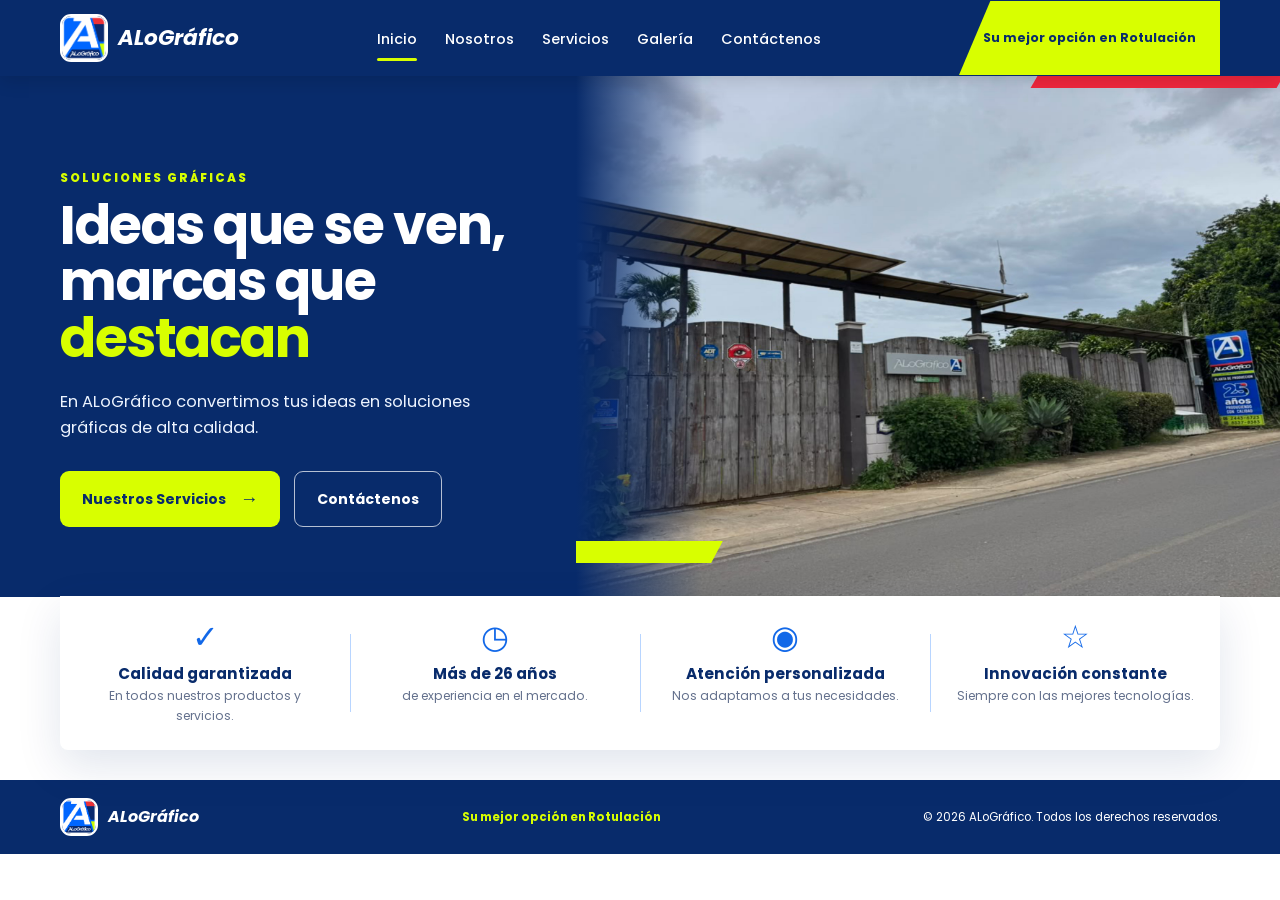
<file: index.html>
<!DOCTYPE html>
<html lang="es">
<head>
  <meta charset="UTF-8">
  <meta name="viewport" content="width=device-width, initial-scale=1.0">

  <meta name="description" content="ALoGráfico - Rotulación, diseño gráfico e impresión digital.">

  <title>ALoGráfico | Inicio</title>

  <link rel="preconnect" href="https://fonts.googleapis.com">
  <link rel="preconnect" href="https://fonts.gstatic.com" crossorigin>

  <link href="https://fonts.googleapis.com/css2?family=Poppins:wght@300;400;500;600;700;800&display=swap" rel="stylesheet">

  <link rel="stylesheet" href="style.css">
</head>

<body>

<header class="site-header">

  <div class="header-inner container">

    <a class="brand" href="index.html">
      <img src="img/logo alografico.png" alt="Logo ALoGráfico">
      <span>ALoGráfico</span>
    </a>

    <button class="menu-toggle" type="button" aria-label="Abrir menú" aria-expanded="false">
      <span></span>
      <span></span>
      <span></span>
    </button>

    <nav class="main-nav">

      <a href="index.html" data-page="inicio">
        Inicio
      </a>

      <a href="nosotros.html" data-page="nosotros">
        Nosotros
      </a>

      <a href="servicios.html" data-page="servicios">
        Servicios
      </a>

      <a href="galeria.html" data-page="galeria">
        Galería
      </a>

      <a href="contactenos.html" data-page="contactenos">
        Contáctenos
      </a>

    </nav>

    <div class="header-tagline">
      Su mejor opción en Rotulación
    </div>

  </div>

</header>


<main>

  <!-- HERO / INICIO -->

  <section class="hero hero-home reveal">

    <div class="hero-copy">

      <span class="eyebrow">
        SOLUCIONES GRÁFICAS
      </span>

      <h1>
        Ideas que se ven,
        <br>
        marcas que <em>destacan</em>
      </h1>

      <p>
        En ALoGráfico convertimos tus ideas en soluciones gráficas de alta calidad.
      </p>

      <div class="hero-actions">

        <a class="btn btn-lime" href="servicios.html">
          Nuestros Servicios
          <span>→</span>
        </a>

        <a class="btn btn-outline" href="contactenos.html">
          Contáctenos
        </a>

      </div>

    </div>


    <div class="hero-visual">

      <div class="hero-frame">

        <img
          src="img/imagen inicio.jpg"
          alt="Trabajo de rotulación ALoGráfico"
        >

      </div>

      <span class="shape shape-lime"></span>
      <span class="shape shape-red"></span>

    </div>

  </section>


  <!-- CARACTERÍSTICAS -->

  <section class="trust-strip reveal">

    <article>

      <div class="feature-icon">
        ✓
      </div>

      <h3>
        Calidad garantizada
      </h3>

      <p>
        En todos nuestros productos y servicios.
      </p>

    </article>


    <article>

      <div class="feature-icon">
        ◷
      </div>

      <h3>
        Más de 26 años
      </h3>

      <p>
        de experiencia en el mercado.
      </p>

    </article>


    <article>

      <div class="feature-icon">
        ◉
      </div>

      <h3>
        Atención personalizada
      </h3>

      <p>
        Nos adaptamos a tus necesidades.
      </p>

    </article>


    <article>

      <div class="feature-icon">
        ☆
      </div>

      <h3>
        Innovación constante
      </h3>

      <p>
        Siempre con las mejores tecnologías.
      </p>

    </article>

  </section>

</main>


<footer class="site-footer">

  <div class="container footer-inner">

    <a class="brand brand-footer" href="index.html">

      <img src="img/logo alografico.png" alt="Logo ALoGráfico">

      <span>
        ALoGráfico
      </span>

    </a>

    <p>
      Su mejor opción en Rotulación
    </p>

    <span>
      © <span id="year"></span>
      ALoGráfico. Todos los derechos reservados.
    </span>

  </div>

</footer>


<script src="script.js"></script>

</body>
</html>
</file>
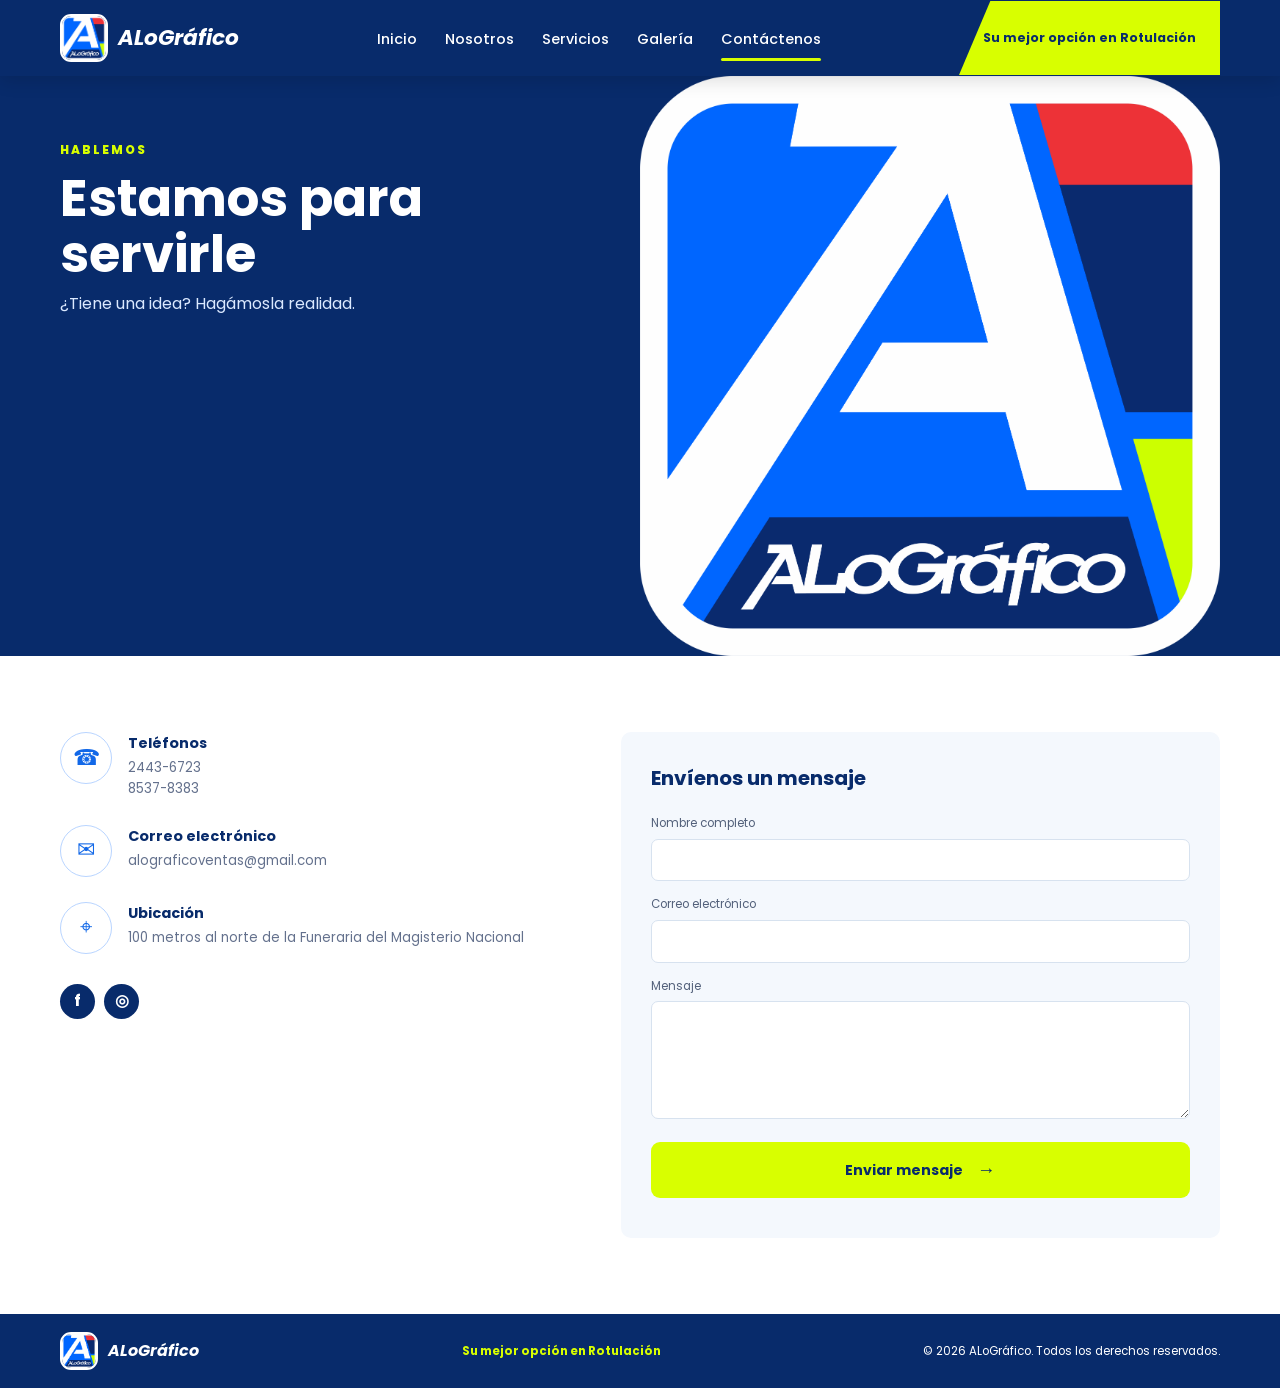
<file: contactenos.html>
<!DOCTYPE html>
<html lang="es">

<head>

  <meta charset="UTF-8">

  <meta
    name="viewport"
    content="width=device-width, initial-scale=1.0"
  >

  <meta
    name="description"
    content="ALoGráfico - Rotulación, diseño gráfico e impresión digital."
  >

  <title>ALoGráfico | Contáctenos</title>

  <link rel="preconnect" href="https://fonts.googleapis.com">

  <link
    rel="preconnect"
    href="https://fonts.gstatic.com"
    crossorigin
  >

  <link
    href="https://fonts.googleapis.com/css2?family=Poppins:wght@300;400;500;600;700;800&display=swap"
    rel="stylesheet"
  >

  <link rel="stylesheet" href="style.css">

</head>


<body>


<header class="site-header">

  <div class="header-inner container">


    <a class="brand" href="index.html">

      <img
        src="img/logo alografico.png"
        alt="Logo ALoGráfico"
      >

      <span>
        ALoGráfico
      </span>

    </a>


    <button
      class="menu-toggle"
      type="button"
      aria-label="Abrir menú"
      aria-expanded="false"
    >

      <span></span>
      <span></span>
      <span></span>

    </button>


    <nav class="main-nav">

      <a href="index.html" data-page="inicio">
        Inicio
      </a>

      <a href="nosotros.html" data-page="nosotros">
        Nosotros
      </a>

      <a href="servicios.html" data-page="servicios">
        Servicios
      </a>

      <a href="galeria.html" data-page="galeria">
        Galería
      </a>

      <a href="contactenos.html" data-page="contactenos">
        Contáctenos
      </a>

    </nav>


    <div class="header-tagline">
      Su mejor opción en Rotulación
    </div>


  </div>

</header>



<main>


  <!-- ENCABEZADO -->

  <section class="contact-hero reveal">

    <div class="container contact-hero-inner">

      <div>

        <span class="eyebrow">
          HABLEMOS
        </span>

        <h1>
          Estamos para servirle
        </h1>

        <p>
          ¿Tiene una idea? Hagámosla realidad.
        </p>

      </div>


      <img
        src="img/logo alografico.png"
        alt="Información de contacto ALoGráfico"
      >

    </div>

  </section>



  <!-- CONTACTO -->

  <section class="contact-section container section reveal">


    <div class="contact-info">


      <div class="contact-item">

        <div class="contact-icon">
          ☎
        </div>

        <div>

          <h3>
            Teléfonos
          </h3>

          <a href="tel:+50624436723">
            2443-6723
          </a>

          <a
            href="https://wa.me/50685378383"
            target="_blank"
            rel="noopener"
          >
            8537-8383
          </a>

        </div>

      </div>



      <div class="contact-item">

        <div class="contact-icon">
          ✉
        </div>

        <div>

          <h3>
            Correo electrónico
          </h3>

          <a href="mailto:alograficoventas@gmail.com">
            alograficoventas@gmail.com
          </a>

        </div>

      </div>



      <div class="contact-item">

        <div class="contact-icon">
          ⌖
        </div>

        <div>

          <h3>
            Ubicación
          </h3>

          <p>
            100 metros al norte de la Funeraria del Magisterio Nacional
          </p>

        </div>

      </div>



      <div class="socials">

        <a href="#" aria-label="Facebook">
          f
        </a>

        <a href="#" aria-label="Whatsapp">
          ◎
        </a>

      </div>


    </div>



    <!-- FORMULARIO -->

    <form
      class="contact-form"
      id="contactForm"
    >

      <h2>
        Envíenos un mensaje
      </h2>


      <label>

        Nombre completo

        <input
          type="text"
          name="nombre"
          required
        >

      </label>


      <label>

        Correo electrónico

        <input
          type="email"
          name="correo"
          required
        >

      </label>


      <label>

        Mensaje

        <textarea
          name="mensaje"
          rows="5"
          required
        ></textarea>

      </label>


      <button
        class="btn btn-lime"
        type="submit"
      >

        Enviar mensaje

        <span>
          →
        </span>

      </button>


      <p
        class="form-message"
        id="formMessage"
      ></p>

    </form>


  </section>

</main>



<footer class="site-footer">

  <div class="container footer-inner">

    <a
      class="brand brand-footer"
      href="index.html"
    >

      <img
        src="img/logo alografico.png"
        alt="Logo ALoGráfico"
      >

      <span>
        ALoGráfico
      </span>

    </a>

    <p>
      Su mejor opción en Rotulación
    </p>

    <span>
      © <span id="year"></span>
      ALoGráfico. Todos los derechos reservados.
    </span>

  </div>

</footer>



<script src="script.js"></script>

</body>
</html>
</file>
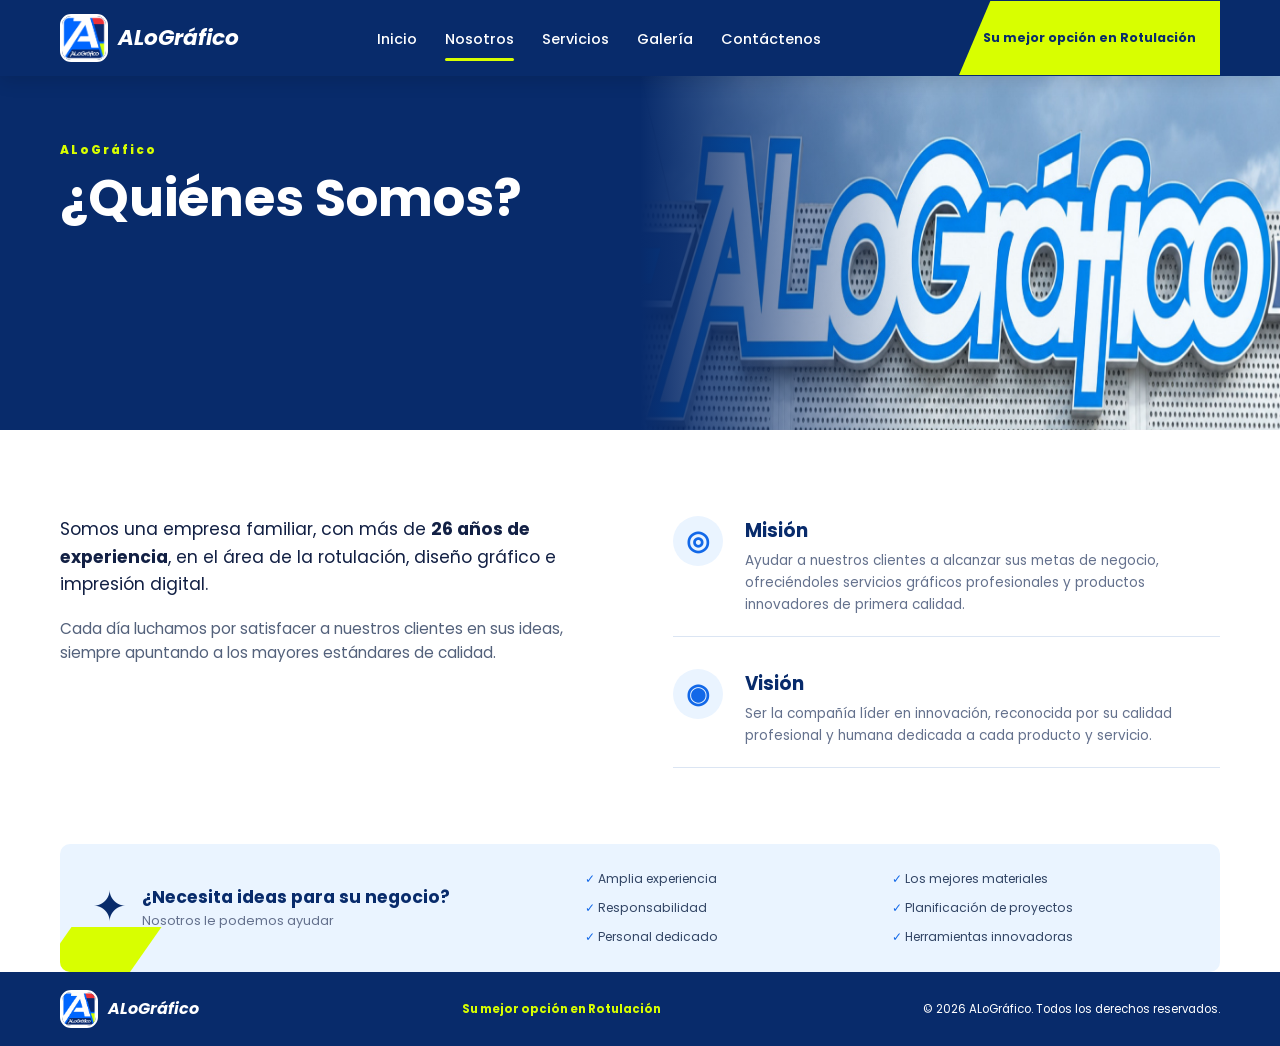
<file: nosotros.html>
<!DOCTYPE html>
<html lang="es">

<head>

  <meta charset="UTF-8">
  <meta name="viewport" content="width=device-width, initial-scale=1.0">

  <meta
    name="description"
    content="ALoGráfico - Rotulación, diseño gráfico e impresión digital."
  >

  <title>ALoGráfico | Nosotros</title>

  <link rel="preconnect" href="https://fonts.googleapis.com">

  <link
    rel="preconnect"
    href="https://fonts.gstatic.com"
    crossorigin
  >

  <link
    href="https://fonts.googleapis.com/css2?family=Poppins:wght@300;400;500;600;700;800&display=swap"
    rel="stylesheet"
  >

  <link rel="stylesheet" href="style.css">

</head>


<body>


<header class="site-header">

  <div class="header-inner container">

    <a class="brand" href="index.html">

      <img
        src="img/logo alografico.png"
        alt="Logo ALoGráfico"
      >

      <span>
        ALoGráfico
      </span>

    </a>


    <button
      class="menu-toggle"
      type="button"
      aria-label="Abrir menú"
      aria-expanded="false"
    >

      <span></span>
      <span></span>
      <span></span>

    </button>


    <nav class="main-nav">

      <a href="index.html" data-page="inicio">
        Inicio
      </a>

      <a href="nosotros.html" data-page="nosotros">
        Nosotros
      </a>

      <a href="servicios.html" data-page="servicios">
        Servicios
      </a>

      <a href="galeria.html" data-page="galeria">
        Galería
      </a>

      <a href="contactenos.html" data-page="contactenos">
        Contáctenos
      </a>

    </nav>


    <div class="header-tagline">
      Su mejor opción en Rotulación
    </div>

  </div>

</header>



<main>


  <!-- ENCABEZADO -->

  <section class="page-banner reveal">

    <div>

      <span class="eyebrow">
        ALoGráfico
      </span>

      <h1>
        ¿Quiénes Somos?
      </h1>

    </div>


    <div class="banner-image">

      <img
        src="img/nosotros imagen.jpg"
        alt="Identidad visual de ALoGráfico"
      >

    </div>

  </section>



  <!-- INFORMACIÓN -->

  <section class="about-grid container section reveal">


    <div class="about-text">

      <p class="lead">

        Somos una empresa familiar, con más de
        <strong>26 años de experiencia</strong>,
        en el área de la rotulación, diseño gráfico
        e impresión digital.

      </p>


      <p>

        Cada día luchamos por satisfacer a nuestros
        clientes en sus ideas, siempre apuntando
        a los mayores estándares de calidad.

      </p>

    </div>



    <div class="mission-vision">


      <article class="info-card">

        <div class="info-icon">
          ◎
        </div>

        <div>

          <h2>
            Misión
          </h2>

          <p>

            Ayudar a nuestros clientes a alcanzar
            sus metas de negocio, ofreciéndoles
            servicios gráficos profesionales y
            productos innovadores de primera calidad.

          </p>

        </div>

      </article>



      <article class="info-card">

        <div class="info-icon">
          ◉
        </div>

        <div>

          <h2>
            Visión
          </h2>

          <p>

            Ser la compañía líder en innovación,
            reconocida por su calidad profesional
            y humana dedicada a cada producto
            y servicio.

          </p>

        </div>

      </article>


    </div>

  </section>



  <!-- CARACTERÍSTICAS -->

  <section class="ideas-box container reveal">


    <div class="ideas-title">

      <div class="bulb">
        ✦
      </div>

      <div>

        <h2>
          ¿Necesita ideas para su negocio?
        </h2>

        <p>
          Nosotros le podemos ayudar
        </p>

      </div>

    </div>


    <div class="check-list">

      <span>
        ✓ Amplia experiencia
      </span>

      <span>
        ✓ Los mejores materiales
      </span>

      <span>
        ✓ Responsabilidad
      </span>

      <span>
        ✓ Planificación de proyectos
      </span>

      <span>
        ✓ Personal dedicado
      </span>

      <span>
        ✓ Herramientas innovadoras
      </span>

    </div>


  </section>

</main>



<footer class="site-footer">

  <div class="container footer-inner">

    <a class="brand brand-footer" href="index.html">

      <img
        src="img/logo alografico.png"
        alt="Logo ALoGráfico"
      >

      <span>
        ALoGráfico
      </span>

    </a>

    <p>
      Su mejor opción en Rotulación
    </p>

    <span>
      © <span id="year"></span>
      ALoGráfico. Todos los derechos reservados.
    </span>

  </div>

</footer>


<script src="script.js"></script>

</body>
</html>
</file>
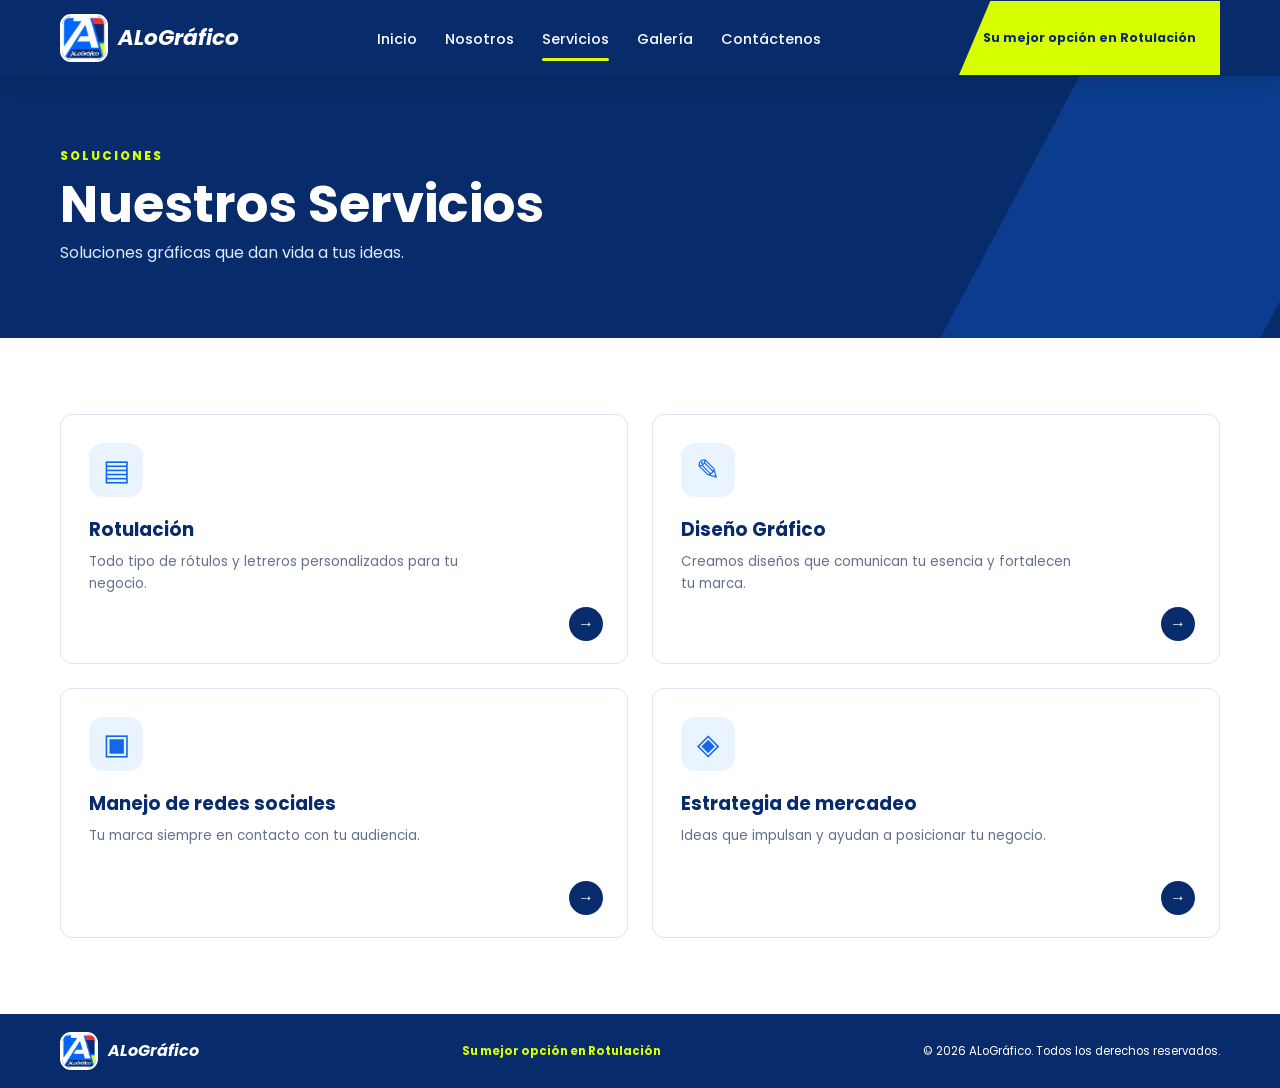
<file: servicios.html>
<!DOCTYPE html>
<html lang="es">

<head>

  <meta charset="UTF-8">

  <meta
    name="viewport"
    content="width=device-width, initial-scale=1.0"
  >

  <meta
    name="description"
    content="ALoGráfico - Rotulación, diseño gráfico e impresión digital."
  >

  <title>ALoGráfico | Servicios</title>

  <link rel="preconnect" href="https://fonts.googleapis.com">

  <link
    rel="preconnect"
    href="https://fonts.gstatic.com"
    crossorigin
  >

  <link
    href="https://fonts.googleapis.com/css2?family=Poppins:wght@300;400;500;600;700;800&display=swap"
    rel="stylesheet"
  >

  <link rel="stylesheet" href="style.css">

</head>


<body>


<header class="site-header">

  <div class="header-inner container">


    <a class="brand" href="index.html">

      <img
        src="img/logo alografico.png"
        alt="Logo ALoGráfico"
      >

      <span>
        ALoGráfico
      </span>

    </a>


    <button
      class="menu-toggle"
      type="button"
      aria-label="Abrir menú"
      aria-expanded="false"
    >

      <span></span>
      <span></span>
      <span></span>

    </button>


    <nav class="main-nav">

      <a href="index.html" data-page="inicio">
        Inicio
      </a>

      <a href="nosotros.html" data-page="nosotros">
        Nosotros
      </a>

      <a href="servicios.html" data-page="servicios">
        Servicios
      </a>

      <a href="galeria.html" data-page="galeria">
        Galería
      </a>

      <a href="contactenos.html" data-page="contactenos">
        Contáctenos
      </a>

    </nav>


    <div class="header-tagline">
      Su mejor opción en Rotulación
    </div>


  </div>

</header>



<main>


  <section class="simple-title reveal">

    <div class="container">

      <span class="eyebrow">
        SOLUCIONES
      </span>

      <h1>
        Nuestros Servicios
      </h1>

      <p>
        Soluciones gráficas que dan vida a tus ideas.
      </p>

    </div>

  </section>



  <section class="service-grid container section">


    <article class="service-card reveal">

      <div class="service-icon">
        ▤
      </div>

      <h2>
        Rotulación
      </h2>

      <p>
        Todo tipo de rótulos y letreros
        personalizados para tu negocio.
      </p>

      <a
        href="contactenos.html"
        aria-label="Consultar sobre Rotulación"
      >
        →
      </a>

    </article>



    <article class="service-card reveal">

      <div class="service-icon">
        ✎
      </div>

      <h2>
        Diseño Gráfico
      </h2>

      <p>
        Creamos diseños que comunican
        tu esencia y fortalecen tu marca.
      </p>

      <a
        href="contactenos.html"
        aria-label="Consultar sobre Diseño Gráfico"
      >
        →
      </a>

    </article>



    <article class="service-card reveal">

      <div class="service-icon">
        ▣
      </div>

      <h2>
        Manejo de redes sociales
      </h2>

      <p>
        Tu marca siempre en contacto
        con tu audiencia.
      </p>

      <a
        href="contactenos.html"
        aria-label="Consultar sobre Manejo de redes sociales"
      >
        →
      </a>

    </article>



    <article class="service-card reveal">

      <div class="service-icon">
        ◈
      </div>

      <h2>
        Estrategia de mercadeo
      </h2>

      <p>
        Ideas que impulsan y ayudan
        a posicionar tu negocio.
      </p>

      <a
        href="contactenos.html"
        aria-label="Consultar sobre Estrategia de mercadeo"
      >
        →
      </a>

    </article>


  </section>

</main>



<footer class="site-footer">

  <div class="container footer-inner">

    <a class="brand brand-footer" href="index.html">

      <img
        src="img/logo alografico.png"
        alt="Logo ALoGráfico"
      >

      <span>
        ALoGráfico
      </span>

    </a>

    <p>
      Su mejor opción en Rotulación
    </p>

    <span>
      © <span id="year"></span>
      ALoGráfico. Todos los derechos reservados.
    </span>

  </div>

</footer>


<script src="script.js"></script>

</body>
</html>
</file>
<file: style.css>
:root {
  --navy: #082b6b;
  --navy-2: #102c62;
  --blue: #1268e8;
  --blue-soft: #eaf4ff;
  --red: #ef263c;
  --lime: #d8ff00;
  --white: #fff;
  --ink: #122044;
  --muted: #64718d;
  --line: #dbe5f3;
  --shadow: 0 16px 45px rgba(8, 43, 107, .12);
  --radius: 18px;
}


/* =========================
   GENERAL
========================= */

* {
  box-sizing: border-box;
  margin: 0;
  padding: 0;
}

html {
  scroll-behavior: smooth;
}

body {
  font-family: Poppins, Arial, sans-serif;
  color: var(--ink);
  background: #fff;
  line-height: 1.6;
  overflow-x: hidden;
}

a {
  text-decoration: none;
  color: inherit;
}

button,
input,
textarea {
  font: inherit;
}

button {
  border: 0;
}

img {
  max-width: 100%;
  display: block;
}

.container {
  width: min(1160px, 92%);
  margin: auto;
}

.section {
  padding: 76px 0;
}


/* =========================
   HEADER
========================= */

.site-header {
  position: sticky;
  top: 0;
  z-index: 50;
  background: var(--navy);
  color: #fff;
  box-shadow: 0 4px 18px rgba(0, 0, 0, .14);
}

.header-inner {
  min-height: 76px;
  display: flex;
  align-items: center;
  gap: 30px;
}

.brand {
  display: flex;
  align-items: center;
  gap: 10px;
  font-size: 1.35rem;
  font-weight: 700;
  font-style: italic;
  white-space: nowrap;
}

.brand img {
  width: 48px;
  height: 48px;
  object-fit: cover;
  border-radius: 11px;
  border: 2px solid #fff;
}

.main-nav {
  display: flex;
  align-items: center;
  justify-content: center;
  gap: 28px;
  margin-left: auto;
}

.main-nav a {
  position: relative;
  padding: 27px 0 23px;
  font-size: .9rem;
  font-weight: 500;
  transition: transform .25s ease, color .25s ease;
}

.main-nav a:hover {
  transform: translateY(-2px);
  color: var(--lime);
}

.main-nav a.active::after {
  content: "";
  position: absolute;
  left: 0;
  right: 0;
  bottom: 14px;
  height: 3px;
  border-radius: 5px;
  background: var(--lime);
}

.header-tagline {
  background: var(--lime);
  color: var(--navy);
  font-size: .78rem;
  font-weight: 700;
  padding: 27px 24px;
  margin-left: auto;
  clip-path: polygon(
    12% 0,
    100% 0,
    100% 100%,
    0 100%
  );
}

.menu-toggle {
  display: none;
  background: transparent;
  color: #fff;
  cursor: pointer;
}

.menu-toggle span {
  display: block;
  width: 25px;
  height: 2px;
  background: #fff;
  margin: 5px;
}


/* =========================
   BOTONES
========================= */

.btn {
  display: inline-flex;
  align-items: center;
  justify-content: center;
  gap: 14px;
  padding: 13px 22px;
  border-radius: 9px;
  font-weight: 700;
  font-size: .88rem;
  cursor: pointer;
  transition:
    transform .25s ease,
    box-shadow .25s ease,
    background .25s ease;
}

.btn span {
  font-size: 1.15rem;
  transition: transform .25s ease;
}

.btn:hover {
  transform: translateY(-4px);
  box-shadow: 0 12px 25px rgba(0, 0, 0, .16);
}

.btn:hover span {
  transform: translateX(4px);
}

.btn-lime {
  background: var(--lime);
  color: var(--navy);
}

.btn-outline {
  border: 1px solid rgba(255, 255, 255, .7);
  color: #fff;
  background: transparent;
}

.btn-blue {
  background: var(--navy);
  color: #fff;
}


/* =========================
   HERO
========================= */

.hero {
  min-height: 510px;
  display: grid;
  grid-template-columns: 45% 55%;
  background: var(--navy);
  color: #fff;
  position: relative;
  overflow: hidden;
}

.hero-copy {
  padding:
    88px
    5vw
    70px
    max(4vw, calc((100vw - 1160px) / 2));
  position: relative;
  z-index: 2;
}

.eyebrow {
  display: inline-block;
  font-size: .74rem;
  font-weight: 800;
  letter-spacing: 2px;
  color: var(--lime);
  margin-bottom: 10px;
}

.hero h1 {
  font-size: clamp(2.3rem, 4.2vw, 4.4rem);
  line-height: 1.05;
  letter-spacing: -1.5px;
}

.hero h1 em {
  font-style: normal;
  color: var(--lime);
}

.hero p {
  max-width: 480px;
  margin: 22px 0 30px;
  color: #edf4ff;
  font-size: 1.02rem;
}

.hero-actions {
  display: flex;
  gap: 14px;
  flex-wrap: wrap;
}

.hero-visual {
  position: relative;
  min-height: 510px;
  display: flex;
  align-items: stretch;
  overflow: hidden;
}

.hero-frame {
  width: 100%;
  height: 100%;
  overflow: hidden;
  position: relative;
}

.hero-frame::after {
  content: "";
  position: absolute;
  inset: 0;
  background:
    linear-gradient(
      90deg,
      var(--navy) 0%,
      transparent 18%
    );
}

.hero-frame img {
  width: 100%;
  height: 100%;
  object-fit: cover;
  filter: saturate(1.1);
}

.shape {
  position: absolute;
  display: block;
  z-index: 3;
}

.shape-lime {
  width: 22%;
  height: 22px;
  background: var(--lime);
  left: -2%;
  bottom: 34px;
  transform: skewX(-28deg);
}

.shape-red {
  width: 35%;
  height: 12px;
  background: var(--red);
  right: 0;
  top: 0;
  transform: skewX(-30deg);
}


/* =========================
   CARACTERÍSTICAS
========================= */

.trust-strip {
  width: min(1160px, 92%);
  margin: -1px auto 30px;
  display: grid;
  grid-template-columns: repeat(4, 1fr);
  background: #fff;
  border-radius: 0 0 8px 8px;
  box-shadow: var(--shadow);
  position: relative;
  z-index: 5;
}

.trust-strip article {
  text-align: center;
  padding: 25px 22px;
  position: relative;
}

.trust-strip article + article::before {
  content: "";
  position: absolute;
  left: 0;
  top: 25%;
  height: 50%;
  width: 1px;
  background: #b8d5ff;
}

.feature-icon {
  font-size: 2rem;
  color: var(--blue);
  line-height: 1;
  margin-bottom: 9px;
}

.trust-strip h3 {
  font-size: .95rem;
  color: var(--navy);
}

.trust-strip p {
  font-size: .76rem;
  color: var(--muted);
}


/* =========================
   NOSOTROS
========================= */

.page-banner {
  background: var(--navy);
  color: #fff;
  min-height: 255px;
  display: grid;
  grid-template-columns: 1fr 1fr;
  overflow: hidden;
}

.page-banner > div:first-child {
  padding:
    60px
    max(4vw, calc((100vw - 1160px) / 2));
  padding-right: 40px;
}

.page-banner h1,
.simple-title h1,
.contact-hero h1 {
  font-size: clamp(2rem, 4vw, 3.3rem);
  line-height: 1.1;
}

.banner-image {
  overflow: hidden;
  position: relative;
}

.banner-image::after {
  content: "";
  position: absolute;
  inset: 0;
  background:
    linear-gradient(
      90deg,
      var(--navy),
      transparent 45%
    );
}

.banner-image img {
  height: 100%;
  width: 100%;
  object-fit: cover;
}

.about-grid {
  display: grid;
  grid-template-columns: 1fr 1fr;
  gap: 65px;
}

.about-text {
  padding-top: 10px;
  font-size: .96rem;
  color: #53617b;
}

.about-text .lead {
  font-size: 1.08rem;
  color: var(--ink);
  margin-bottom: 18px;
}

.mission-vision {
  display: grid;
  gap: 22px;
}

.info-card {
  display: grid;
  grid-template-columns: 54px 1fr;
  gap: 18px;
  padding: 10px 0 20px;
  border-bottom: 1px solid var(--line);
}

.info-icon {
  width: 50px;
  height: 50px;
  border-radius: 50%;
  display: grid;
  place-items: center;
  background: var(--blue-soft);
  color: var(--blue);
  font-size: 1.7rem;
  font-weight: 700;
}

.info-card h2 {
  font-size: 1.15rem;
  color: var(--navy);
  margin-bottom: 5px;
}

.info-card p {
  font-size: .85rem;
  color: var(--muted);
}

.ideas-box {
  background: #eaf4ff;
  border-radius: 10px;
  padding: 25px 32px;
  display: grid;
  grid-template-columns: 1fr 1.3fr;
  gap: 30px;
  position: relative;
  overflow: hidden;
}

.ideas-box::after {
  content: "";
  position: absolute;
  left: -20px;
  bottom: -45px;
  width: 90px;
  height: 90px;
  background: var(--lime);
  transform: skewX(-35deg);
}

.ideas-title {
  display: flex;
  gap: 15px;
  align-items: center;
}

.bulb {
  font-size: 2.6rem;
  color: var(--navy);
}

.ideas-title h2 {
  font-size: 1.08rem;
  color: var(--navy);
}

.ideas-title p {
  font-size: .8rem;
  color: var(--muted);
}

.check-list {
  display: grid;
  grid-template-columns: 1fr 1fr;
  gap: 10px;
  font-size: .76rem;
  color: #324565;
}

.check-list span::first-letter {
  color: var(--blue);
}


/* =========================
   TÍTULOS
========================= */

.simple-title {
  background: var(--navy);
  color: #fff;
  padding: 66px 0 72px;
  position: relative;
  overflow: hidden;
}

.simple-title::after {
  content: "";
  position: absolute;
  right: -50px;
  top: 0;
  width: 320px;
  height: 100%;
  background: var(--blue);
  opacity: .28;
  transform: skewX(-28deg);
}

.simple-title p {
  margin-top: 8px;
  color: #dbe9ff;
}


/* =========================
   SERVICIOS
========================= */

.service-grid {
  display: grid;
  grid-template-columns: 1fr 1fr;
  gap: 24px;
}

.service-card {
  min-height: 250px;
  border: 1px solid var(--line);
  border-radius: 12px;
  padding: 28px;
  position: relative;
  background: #fff;
  transition:
    transform .3s ease,
    box-shadow .3s ease,
    border-color .3s ease;
}

.service-card:hover {
  transform: translateY(-8px);
  box-shadow: var(--shadow);
  border-color: #9dc9ff;
}

.service-icon {
  width: 54px;
  height: 54px;
  border-radius: 14px;
  background: var(--blue-soft);
  display: grid;
  place-items: center;
  color: var(--blue);
  font-size: 1.8rem;
  margin-bottom: 18px;
  transition: transform .3s ease;
}

.service-card:hover .service-icon {
  transform: rotate(-6deg) scale(1.08);
}

.service-card h2 {
  font-size: 1.15rem;
  color: var(--navy);
  margin-bottom: 7px;
}

.service-card p {
  font-size: .84rem;
  color: var(--muted);
  max-width: 390px;
}

.service-card > a {
  position: absolute;
  right: 24px;
  bottom: 22px;
  width: 34px;
  height: 34px;
  border-radius: 50%;
  background: var(--navy);
  color: #fff;
  display: grid;
  place-items: center;
  transition:
    transform .25s ease,
    background .25s ease;
}

.service-card:hover > a {
  transform: translate(3px, -3px);
  background: var(--blue);
}


/* =========================
   GALERÍA
========================= */

.gallery-title {
  padding-bottom: 58px;
}

.gallery-grid {
  display: grid;
  grid-template-columns: repeat(4, 1fr);
  gap: 18px;
  padding-bottom: 45px;
}


/* CUADRO DE CADA PRODUCTO */

.product-card {
  padding: 0;
  background: #fff;
  border-radius: 10px;
  overflow: hidden;
  text-align: left;
  position: relative;
  cursor: pointer;
  border: 1px solid #e1e8f2;
  box-shadow: 0 7px 18px rgba(8, 43, 107, .07);
  transition:
    transform .3s ease,
    box-shadow .3s ease,
    border-color .3s ease;
}

.product-card:hover {
  transform: translateY(-7px);
  box-shadow: var(--shadow);
  border-color: #b8d5ff;
}


/* FOTO DE PORTADA */

.product-img {
  display: block;
  width: 100%;
  height: 180px;
  overflow: hidden;
  background: #dfe8f6;
}

.product-img img {
  width: 100%;
  height: 100%;
  object-fit: cover;
  transition: transform .5s ease;
}

.product-card:hover .product-img img {
  transform: scale(1.07);
}


/* NOMBRE */

.product-name {
  display: block;
  padding: 13px 42px 14px 14px;
  font-weight: 700;
  font-size: .77rem;
  color: var(--navy);
  min-height: 48px;
}


/* FLECHA PEQUEÑA DEL CUADRO */

.product-arrow {
  position: absolute;
  right: 12px;
  bottom: 10px;
  width: 27px;
  height: 27px;
  border-radius: 50%;
  background: var(--navy);
  color: #fff;
  display: grid;
  place-items: center;
  font-size: .85rem;
  transition:
    transform .25s ease,
    background .25s ease;
}

.product-card:hover .product-arrow {
  transform: translateX(3px);
  background: var(--blue);
}

.center-action {
  text-align: center;
  padding: 0 0 75px;
}


/* =========================
   MODAL DEL PRODUCTO
========================= */

.modal {
  position: fixed;
  inset: 0;
  display: none;
  align-items: center;
  justify-content: center;
  padding: 20px;
  z-index: 100;
}

.modal.open {
  display: flex;
}

.modal-backdrop {
  position: absolute;
  inset: 0;
  background: rgba(5, 20, 50, .78);
  backdrop-filter: blur(5px);
}


/* CUADRO GRANDE DE LA VENTANA */

.modal-box {
  position: relative;
  z-index: 2;
  width: min(900px, 96vw);
  background: #fff;
  border-radius: 18px;
  overflow: hidden;
  display: grid;
  grid-template-columns: 1fr 1fr;
  box-shadow: 0 30px 80px rgba(0, 0, 0, .35);
  animation: modalIn .28s ease;
}


/* =========================
   VISOR DE LAS 2 FOTOS
========================= */

.gallery-modal-viewer {
  position: relative;
  min-height: 430px;
  background: #f1f5fa;
  display: flex;
  align-items: center;
  justify-content: center;
  padding: 25px 58px;
}

.gallery-modal-image {
  width: 100%;
  height: 380px;
  display: flex;
  align-items: center;
  justify-content: center;
  overflow: hidden;
  border-radius: 12px;
  background: #fff;
}

.gallery-modal-image img {
  width: 100%;
  height: 100%;
  object-fit: contain;
  opacity: 0;
  transform: scale(.97);
  transition:
    opacity .25s ease,
    transform .25s ease;
}

.gallery-modal-image img.gallery-photo-active {
  opacity: 1;
  transform: scale(1);
}


/* =========================
   FLECHAS
========================= */

.gallery-nav {
  position: absolute;
  top: 50%;
  transform: translateY(-50%);
  width: 43px;
  height: 43px;
  min-width: 43px;
  border-radius: 50%;
  background: var(--navy);
  color: #fff;
  cursor: pointer;
  display: flex;
  align-items: center;
  justify-content: center;
  font-size: 1.1rem;
  z-index: 5;
  transition:
    transform .2s ease,
    background .2s ease,
    box-shadow .2s ease;
}

.gallery-nav:hover {
  background: var(--blue);
  transform: translateY(-50%) scale(1.1);
  box-shadow: 0 6px 18px rgba(18, 104, 232, .25);
}

.gallery-nav:active {
  transform: translateY(-50%) scale(.95);
}

.gallery-nav.prev {
  left: 12px;
}

.gallery-nav.next {
  right: 12px;
}


/* =========================
   NÚMERO DE FOTO
========================= */

.gallery-number {
  position: absolute;
  bottom: 12px;
  left: 50%;
  transform: translateX(-50%);
  background: rgba(8, 43, 107, .88);
  color: #fff;
  padding: 5px 12px;
  border-radius: 20px;
  font-size: 12px;
  font-weight: 600;
  z-index: 5;
}


/* =========================
   CONTENIDO DEL MODAL
========================= */

.modal-content {
  padding: 45px;
  display: flex;
  flex-direction: column;
  justify-content: center;
}

.modal-content h2 {
  font-size: 2rem;
  color: var(--navy);
  margin-bottom: 10px;
}

.modal-content p {
  color: var(--muted);
  margin-bottom: 25px;
}

.modal-content .btn {
  align-self: flex-start;
}


/* =========================
   BOTÓN CERRAR
========================= */

.modal-close {
  position: absolute;
  right: 14px;
  top: 10px;
  width: 38px;
  height: 38px;
  border-radius: 50%;
  background: #fff;
  color: var(--navy);
  font-size: 1.8rem;
  line-height: 1;
  cursor: pointer;
  z-index: 10;
  box-shadow: 0 4px 15px rgba(0, 0, 0, .12);
  transition:
    transform .2s ease,
    background .2s ease;
}

.modal-close:hover {
  transform: rotate(90deg);
  background: #f1f5fa;
}


/* =========================
   CONTACTO
========================= */

.contact-hero {
  background: var(--navy);
  color: #fff;
  overflow: hidden;
}

.contact-hero-inner {
  min-height: 260px;
  display: grid;
  grid-template-columns: 1fr 1fr;
  align-items: stretch;
}

.contact-hero-inner > div {
  padding:
    60px
    30px
    50px
    0;
}

.contact-hero p {
  color: #dbe9ff;
  margin-top: 8px;
}

.contact-hero img {
  width: 100%;
  height: 100%;
  object-fit: cover;
}

.contact-section {
  display: grid;
  grid-template-columns: .9fr 1.1fr;
  gap: 70px;
}

.contact-info {
  display: grid;
  gap: 25px;
  align-content: start;
}

.contact-item {
  display: flex;
  gap: 16px;
  align-items: flex-start;
}

.contact-icon {
  width: 52px;
  height: 52px;
  border: 1px solid #b9d5ff;
  border-radius: 50%;
  display: grid;
  place-items: center;
  color: var(--blue);
  font-size: 1.35rem;
  flex: none;
}

.contact-item h3 {
  font-size: .9rem;
  color: var(--navy);
  margin-bottom: 2px;
}

.contact-item p,
.contact-item a {
  display: block;
  color: var(--muted);
  font-size: .83rem;
  transition: color .2s ease;
}

.contact-item a:hover {
  color: var(--blue);
}

.socials {
  display: flex;
  align-items: center;
  gap: 9px;
  margin-top: 5px;
}

.socials a {
  width: 35px;
  height: 35px;
  border-radius: 50%;
  background: var(--navy);
  color: #fff;
  display: grid;
  place-items: center;
  font-weight: 700;
  transition:
    transform .25s ease,
    background .25s ease;
}

.socials a:hover {
  transform: translateY(-4px);
  background: var(--blue);
}

.socials span {
  font-size: .72rem;
  color: var(--muted);
  margin-left: 5px;
}

.contact-form {
  background: #f4f8fd;
  border-radius: 10px;
  padding: 30px;
}

.contact-form h2 {
  font-size: 1.25rem;
  color: var(--navy);
  margin-bottom: 20px;
}

.contact-form label {
  display: block;
  font-size: .73rem;
  color: #53617b;
  margin-bottom: 14px;
}

.contact-form input,
.contact-form textarea {
  width: 100%;
  border: 1px solid #d7e2ef;
  border-radius: 7px;
  padding: 11px 12px;
  background: #fff;
  outline: none;
  margin-top: 6px;
  transition:
    border-color .2s ease,
    box-shadow .2s ease;
}

.contact-form input:focus,
.contact-form textarea:focus {
  border-color: #6ca8ff;
  box-shadow: 0 0 0 3px #e5f0ff;
}

.contact-form .btn {
  width: 100%;
  margin-top: 4px;
}

.form-message {
  font-size: .75rem;
  margin-top: 10px;
  color: var(--navy);
}


/* =========================
   FOOTER
========================= */

.site-footer {
  background: var(--navy);
  color: #fff;
  padding: 18px 0;
}

.footer-inner {
  display: flex;
  align-items: center;
  gap: 25px;
  justify-content: space-between;
  font-size: .72rem;
}

.brand-footer {
  font-size: 1rem;
}

.brand-footer img {
  width: 38px;
  height: 38px;
}

.footer-inner p {
  color: var(--lime);
  font-weight: 700;
}


/* =========================
   ANIMACIONES
========================= */

.reveal {
  opacity: 0;
  transform: translateY(20px);
  transition:
    opacity .7s ease,
    transform .7s ease;
}

.reveal.visible {
  opacity: 1;
  transform: none;
}

@keyframes modalIn {
  from {
    opacity: 0;
    transform: translateY(15px) scale(.97);
  }

  to {
    opacity: 1;
    transform: none;
  }
}


/* =========================
   TABLET
========================= */

@media (max-width: 950px) {

  .main-nav {
    gap: 16px;
  }

  .header-tagline {
    display: none;
  }

  .hero {
    grid-template-columns: 1fr;
  }

  .hero-copy {
    padding: 70px 7vw;
  }

  .hero-visual {
    min-height: 330px;
  }

  .trust-strip {
    grid-template-columns: 1fr 1fr;
  }

  .about-grid,
  .contact-section {
    grid-template-columns: 1fr;
    gap: 40px;
  }

  .gallery-grid {
    grid-template-columns: repeat(2, 1fr);
  }

  .modal-box {
    width: min(850px, 94vw);
  }

}


/* =========================
   CELULAR
========================= */

@media (max-width: 720px) {

  .header-inner {
    min-height: 68px;
  }

  .brand span {
    font-size: 1.1rem;
  }

  .menu-toggle {
    display: block;
    margin-left: auto;
  }

  .main-nav {
    display: none;
    position: absolute;
    top: 68px;
    left: 0;
    right: 0;
    background: var(--navy);
    padding: 10px 5%;
    flex-direction: column;
    align-items: stretch;
    gap: 0;
    box-shadow: 0 10px 20px rgba(0, 0, 0, .15);
  }

  .main-nav.open {
    display: flex;
  }

  .main-nav a {
    padding: 13px 0;
  }

  .main-nav a.active::after {
    bottom: 6px;
  }

  .page-banner,
  .contact-hero-inner {
    grid-template-columns: 1fr;
  }

  .page-banner > div:first-child {
    padding: 50px 6vw;
  }

  .banner-image {
    height: 180px;
  }

  .trust-strip {
    grid-template-columns: 1fr;
  }

  .trust-strip article + article::before {
    left: 20%;
    right: 20%;
    top: 0;
    width: auto;
    height: 1px;
  }

  .service-grid {
    grid-template-columns: 1fr;
  }

  .gallery-grid {
    grid-template-columns: 1fr 1fr;
    gap: 12px;
  }

  .product-img {
    height: 145px;
  }

  /* MODAL EN CELULAR */

  .modal {
    padding: 12px;
  }

  .modal-box {
    width: 100%;
    max-height: 94vh;
    overflow-y: auto;
    grid-template-columns: 1fr;
  }

  .gallery-modal-viewer {
    min-height: 310px;
    padding: 20px 50px;
  }

  .gallery-modal-image {
    height: 270px;
  }

  .modal-content {
    padding: 28px;
  }

  .modal-content h2 {
    font-size: 1.5rem;
  }

  .modal-close {
    top: 8px;
    right: 8px;
  }

  .gallery-nav {
    width: 38px;
    height: 38px;
    min-width: 38px;
  }

  .gallery-nav.prev {
    left: 8px;
  }

  .gallery-nav.next {
    right: 8px;
  }

  .footer-inner {
    flex-direction: column;
    gap: 8px;
    text-align: center;
  }

}


/* =========================
   CELULAR PEQUEÑO
========================= */

@media (max-width: 450px) {

  .gallery-grid {
    grid-template-columns: 1fr;
  }

  .hero h1 {
    font-size: 2.25rem;
  }

  .check-list {
    grid-template-columns: 1fr;
  }

  .ideas-box {
    grid-template-columns: 1fr;
  }

  .product-img {
    height: 190px;
  }

  .gallery-modal-viewer {
    padding: 18px 45px;
  }

  .gallery-modal-image {
    height: 240px;
  }

  .gallery-nav {
    width: 34px;
    height: 34px;
    min-width: 34px;
    font-size: .9rem;
  }

}
</file>
